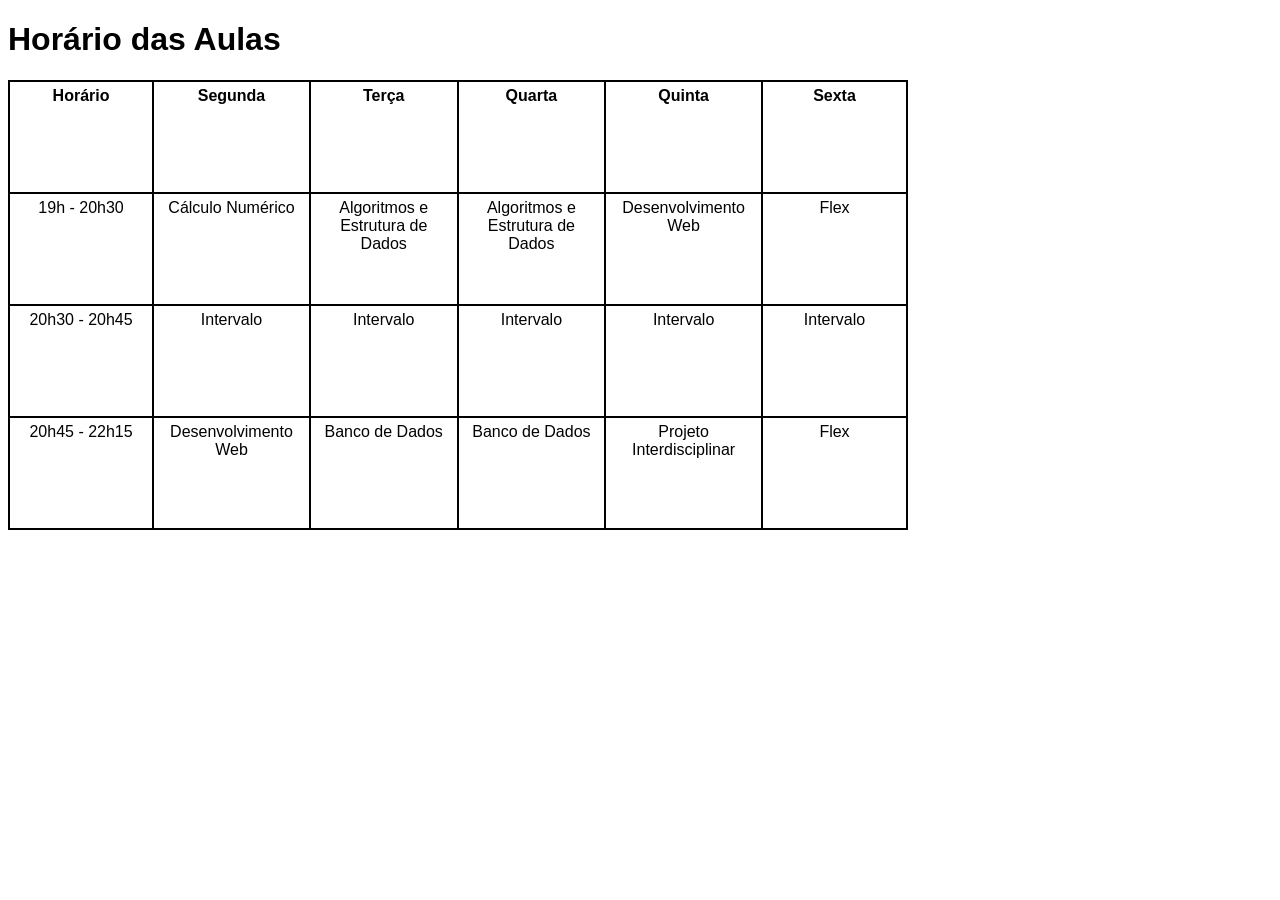
<file: TABELA.HTML>
<!DOCTYPE html>
<html lang="pt-br">
<head>
    <meta charset="UTF-8">
    <title>Tabela de Horários</title>

    <style>

        body{
            font-family: Arial;
        }

        table{
            border-collapse: collapse;
            width: 900px;
        }

        th, td{
            border: 2px solid black;
            width: 150px;
            height: 100px;
            text-align: center;
            vertical-align: top;
            padding: 5px;
        }

        th{
            background-color: white;
        }

    </style>

</head>
<body>

    <h1>Horário das Aulas</h1>

    <table>

        <tr>
            <th>Horário</th>
            <th>Segunda</th>
            <th>Terça</th>
            <th>Quarta</th>
            <th>Quinta</th>
            <th>Sexta</th>
        </tr>

        <tr>
            <td>19h - 20h30</td>

            <td>
                Cálculo Numérico
            </td>

            <td>
                Algoritmos e Estrutura de Dados
            </td>

            <td>
                Algoritmos e Estrutura de Dados
            </td>

            <td>
                Desenvolvimento Web
            </td>

            <td>
                Flex
            </td>
        </tr>

        <tr>
            <td>20h30 - 20h45</td>

            <td>Intervalo</td>
            <td>Intervalo</td>
            <td>Intervalo</td>
            <td>Intervalo</td>
            <td>Intervalo</td>
        </tr>

        <tr>
            <td>20h45 - 22h15</td>

            <td>
                Desenvolvimento Web
            </td>

            <td>
                Banco de Dados
            </td>

            <td>
                Banco de Dados
            </td>

            <td>
                Projeto Interdisciplinar
            </td>

            <td>
                Flex
            </td>
        </tr>

    </table>

</body>
</html>
</file>
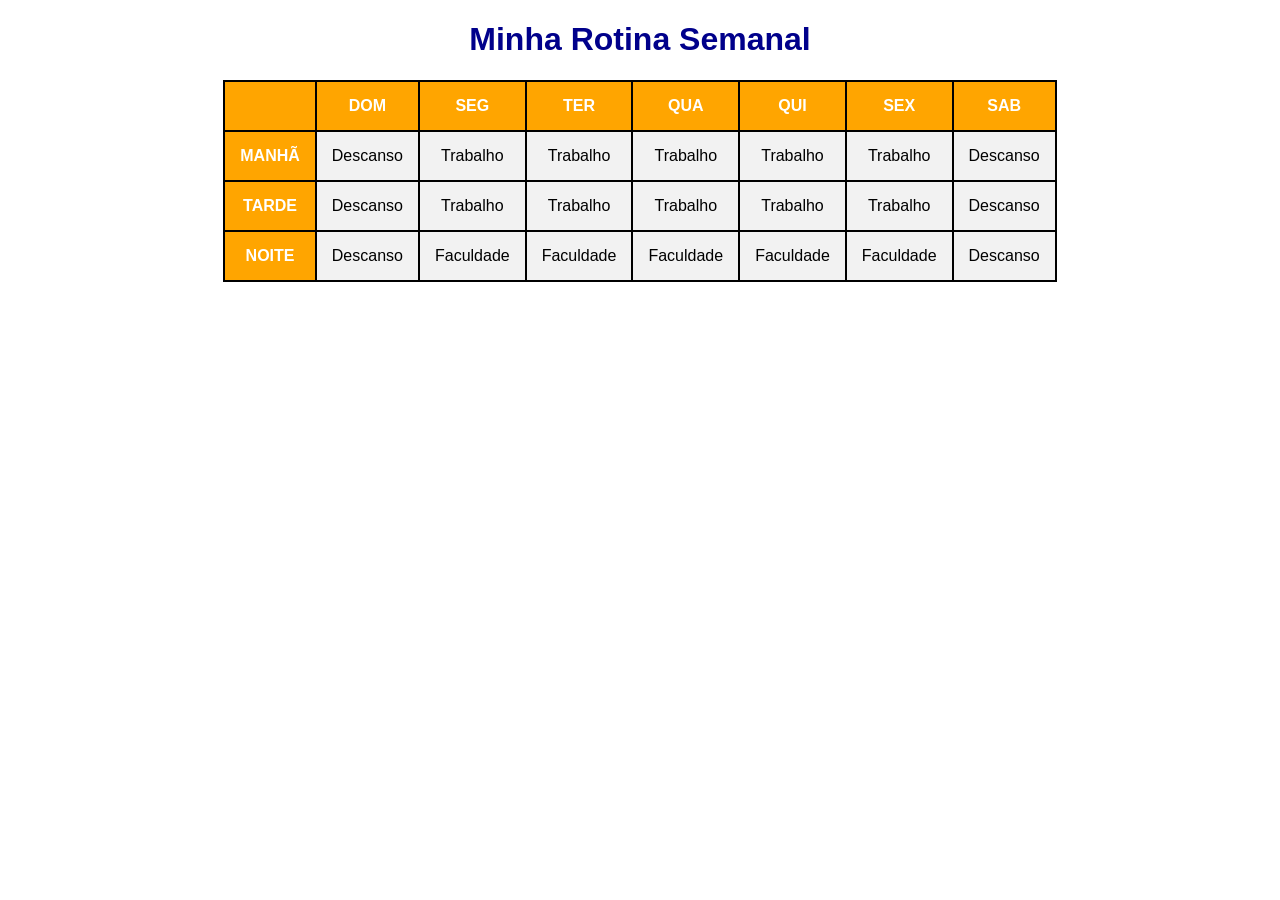
<file: TABELO2.HTML>
<!DOCTYPE html>
<html lang="pt-BR">
<head>
    <meta charset="UTF-8">
    <title>Rotina Semanal</title>

    <style>

        body{
            font-family: Arial, sans-serif;
        }

        h1{
            text-align: center;
            color: darkblue;
        }

        table{
            border-collapse: collapse;
            margin: auto;
            width: 800px;
        }

        th{
            background-color: orange;
            color: white;
        }

        .periodo{
            background-color: orange;
            color: white;
            font-weight: bold;
        }

        td, th{
            border: 2px solid black;
            padding: 15px;
            text-align: center;
        }

        td{
            background-color: #f2f2f2;
        }

    </style>

</head>
<body>

    <h1>Minha Rotina Semanal</h1>

    <table>

        <tr>
            <th></th>
            <th>DOM</th>
            <th>SEG</th>
            <th>TER</th>
            <th>QUA</th>
            <th>QUI</th>
            <th>SEX</th>
            <th>SAB</th>
        </tr>

        <tr>
            <td class="periodo">MANHÃ</td>
            <td>Descanso</td>
            <td>Trabalho</td>
            <td>Trabalho</td>
            <td>Trabalho</td>
            <td>Trabalho</td>
            <td>Trabalho</td>
            <td>Descanso</td>
        </tr>

        <tr>
            <td class="periodo">TARDE</td>
            <td>Descanso</td>
            <td>Trabalho</td>
            <td>Trabalho</td>
            <td>Trabalho</td>
            <td>Trabalho</td>
            <td>Trabalho</td>
            <td>Descanso</td>
        </tr>

        <tr>
            <td class="periodo">NOITE</td>
            <td>Descanso</td>
            <td>Faculdade</td>
            <td>Faculdade</td>
            <td>Faculdade</td>
            <td>Faculdade</td>
            <td>Faculdade</td>
            <td>Descanso</td>
        </tr>

    </table>

</body>
</html>
</file>
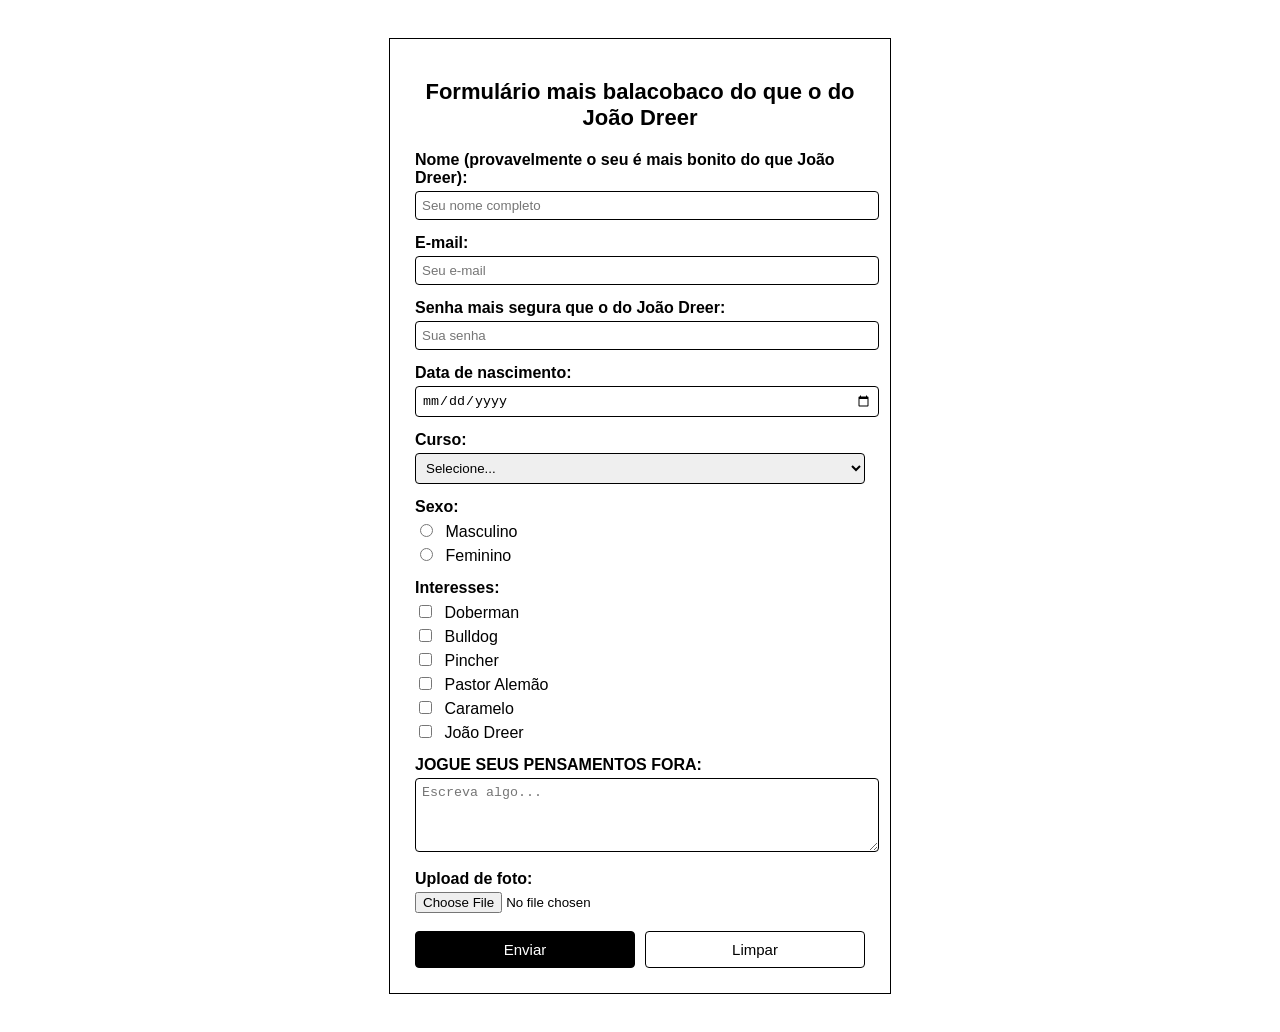
<file: atividade5/atividade5.html>
<!DOCTYPE html>
<html lang="pt-br">
<head>
    <meta charset="UTF-8">
    <meta name="viewport" content="width=device-width, initial-scale=1.0">
    <title>Formulário de Cadastro</title>

    <style>
        body {
            background-color: #ffffff;
            font-family: Arial, sans-serif;
            display: flex;
            justify-content: center;
            padding: 30px;
        }

        .formulario {
            width: 450px;
            border: 1px solid #000000;
            padding: 25px;
        }

        h1 {
            text-align: center;
            font-size: 22px;
            margin-bottom: 20px;
        }

        label {
            display: block;
            font-weight: bold;
            margin-bottom: 4px;
        }

        input[type="text"],
        input[type="email"],
        input[type="password"],
        input[type="date"],
        select,
        textarea {
            width: 100%;
            padding: 6px;
            margin-bottom: 14px;
            border: 1px solid #000;
            border-radius: 4px;
        }

        input[type="text"]:focus,
        input[type="email"]:focus,
        input[type="password"]:focus,
        input[type="date"]:focus,
        select:focus,
        textarea:focus {
            outline: 2px solid #000000;
            background-color: #f5f5f5;
        }

        .titulo-grupo {
            font-weight: bold;
            display: block;
            margin-bottom: 5px;
        }

        .grupo-radio,
        .grupo-check {
            margin-bottom: 14px;
        }

        .grupo-radio label,
        .grupo-check label {
            font-weight: normal;
            display: inline;
            margin-left: 5px;
        }

        .grupo-radio div,
        .grupo-check div {
            margin-bottom: 4px;
        }

        input[type="file"] {
            display: block;
            margin-bottom: 18px;
        }

        .botoes {
            display: flex;
            gap: 10px;
        }

        button {
            flex: 1;
            padding: 9px;
            border: 1px solid #000;
            border-radius: 4px;
            font-size: 15px;
            cursor: pointer;
        }

        .btn-enviar {
            background-color: #000000;
            color: #ffffff;
        }

        .btn-enviar:hover {
            background-color: #333333;
        }

        .btn-limpar {
            background-color: #ffffff;
            color: #000000;
        }

        .btn-limpar:hover {
            background-color: #e0e0e0;
        }

        @media (max-width: 500px) {
            .formulario {
                width: 100%;
                padding: 15px;
            }
        }
    </style>
</head>
<body>

    <div class="formulario">
        <h1>Formulário mais balacobaco do que o do João Dreer</h1>

        <label for="nome">Nome (provavelmente o seu é mais bonito do que João Dreer):</label>
        <input type="text" id="nome" name="nome" placeholder="Seu nome completo">

        <label for="email">E-mail:</label>
        <input type="email" id="email" name="email" placeholder="Seu e-mail">

        <label for="senha">Senha mais segura que o do João Dreer:</label>
        <input type="password" id="senha" name="senha" placeholder="Sua senha">

        <label for="nascimento">Data de nascimento:</label>
        <input type="date" id="nascimento" name="nascimento">

        <label for="curso">Curso:</label>
        <select id="curso" name="curso">
            <option value="">Selecione...</option>
            <option value="informatica">Informática</option>
            <option value="administracao">Administração</option>
            <option value="enfermagem">Enfermagem</option>
            <option value="direito">Direito</option>
            <option value="engenharia">Engenharia</option>
            <option value="outro">Outro</option>
        </select>

        <div class="grupo-radio">
            <span class="titulo-grupo">Sexo:</span>
            <div>
                <input type="radio" id="masculino" name="sexo" value="masculino">
                <label for="masculino">Masculino</label>
            </div>
            <div>
                <input type="radio" id="feminino" name="sexo" value="feminino">
                <label for="feminino">Feminino</label>
            </div>
        </div>

        <div class="grupo-check">
            <span class="titulo-grupo">Interesses:</span>
            <div>
                <input type="checkbox" id="doberman" name="interesses" value="doberman">
                <label for="doberman">Doberman</label>
            </div>
            <div>
                <input type="checkbox" id="bulldog" name="interesses" value="bulldog">
                <label for="bulldog">Bulldog</label>
            </div>
            <div>
                <input type="checkbox" id="pincher" name="interesses" value="pincher">
                <label for="pincher">Pincher</label>
            </div>
            <div>
                <input type="checkbox" id="pastor" name="interesses" value="pastor-alemao">
                <label for="pastor">Pastor Alemão</label>
            </div>
            <div>
                <input type="checkbox" id="caramelo" name="interesses" value="caramelo">
                <label for="caramelo">Caramelo</label>
            </div>
            <div>
                <input type="checkbox" id="João Dreer" name="interesses" value="João Dreer">
                <label for="João Dreer">João Dreer</label>
            </div>
        </div>

        <label for="comentarios">JOGUE SEUS PENSAMENTOS FORA:</label>
        <textarea id="comentarios" name="comentarios" rows="4" placeholder="Escreva algo..."></textarea>

        <label>Upload de foto:</label>
        <input type="file" id="foto" name="foto" accept="image/*">

        <div class="botoes">
            <button class="btn-enviar" type="button">Enviar</button>
            <button class="btn-limpar" type="reset">Limpar</button>
        </div>
    </div>

</body>
</html>
</file>
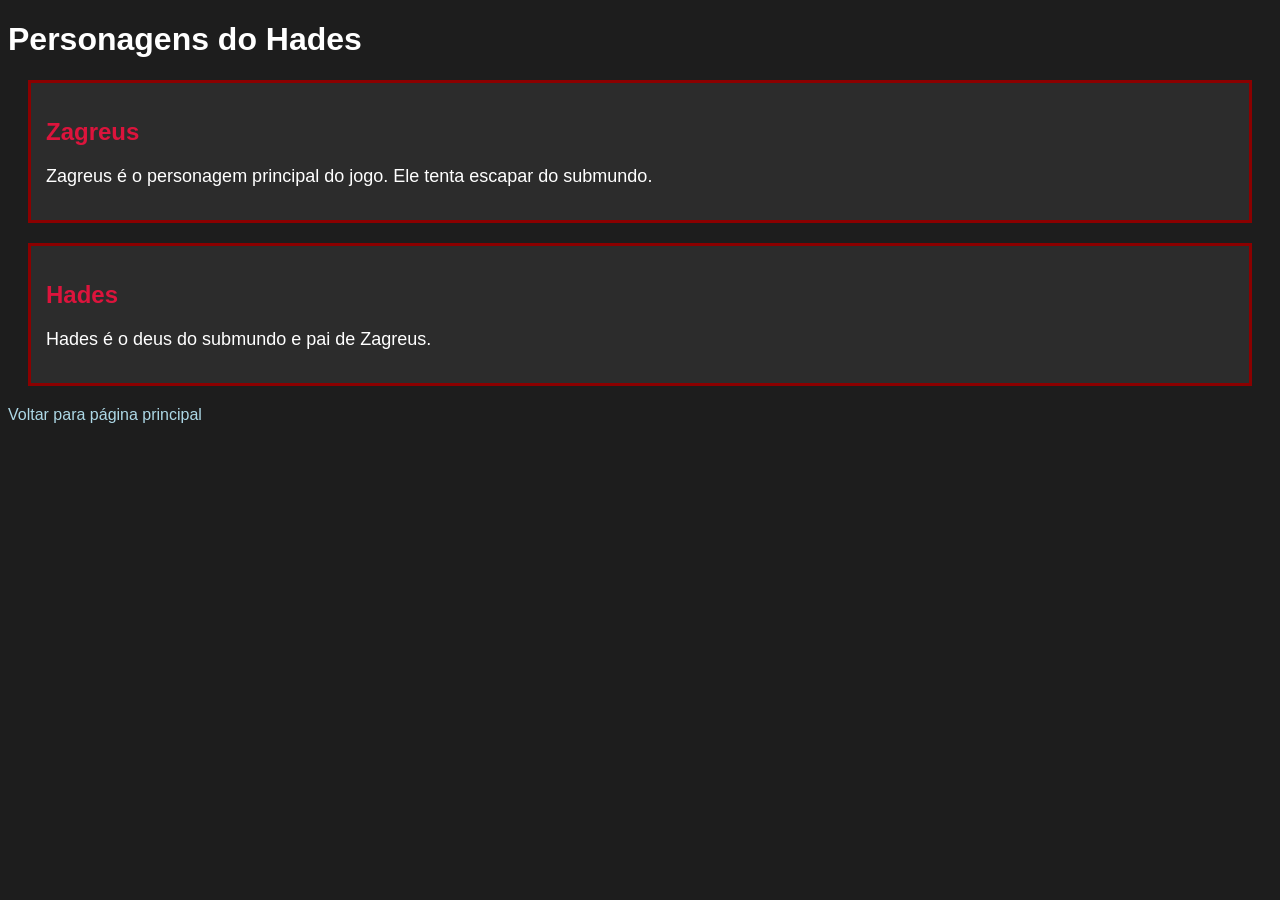
<file: PAG.HTML+CSS/personagens.html>
<!DOCTYPE html>
<html lang="pt-BR">
<head>
    <meta charset="UTF-8">
    <meta name="viewport" content="width=device-width, initial-scale=1.0">

    <link rel="shortcut icon" href="icone.png" type="image/x-icon">

    <link rel="stylesheet" href="style.css">

    <title>Personagens</title>
</head>

<body>

    <header>
        <h1>Personagens do Hades</h1>
    </header>

    <main>

        <section class="secao">
            <h2>Zagreus</h2>

            <p>
                Zagreus é o personagem principal do jogo.
                Ele tenta escapar do submundo.
            </p>
        </section>

        <section class="secao">
            <h2>Hades</h2>

            <p>
                Hades é o deus do submundo e pai de Zagreus.
            </p>
        </section>

        <a href="index.html">Voltar para página principal</a>

    </main>

</body>
</html>
</file>
<file: PAG.HTML+CSS/style.css>
/* FUNDO DA PAGINIA */
body {
    background-color: #1d1d1d;
    font-family: 'Roboto', sans-serif;
    color: white;
}

/* TITULOO */
#titulo-principal {
    color: gold;
    text-align: center;
    font-size: 40px;
}

/* SUBTITULOS */
h2 {
    color: crimson;
}

/* TAMANHO DO TEXTO */
p, li {
    font-size: 18px;
}

.secao {
    background-color: #2c2c2c;

    margin: 20px;
    padding: 15px;

    border-width: 3px;
    border-style: solid;
    border-color: darkred;
}

/* IMAGEM*/
img {
    width: 400px;

    border-radius: 10px;
    border: 2px solid white;
}


a {
    color: lightblue;
    text-decoration: none;
}

a:hover {
    color: yellow;
}

ul {
    list-style-type: square;
}

footer {
    text-align: center;
}
</file>
